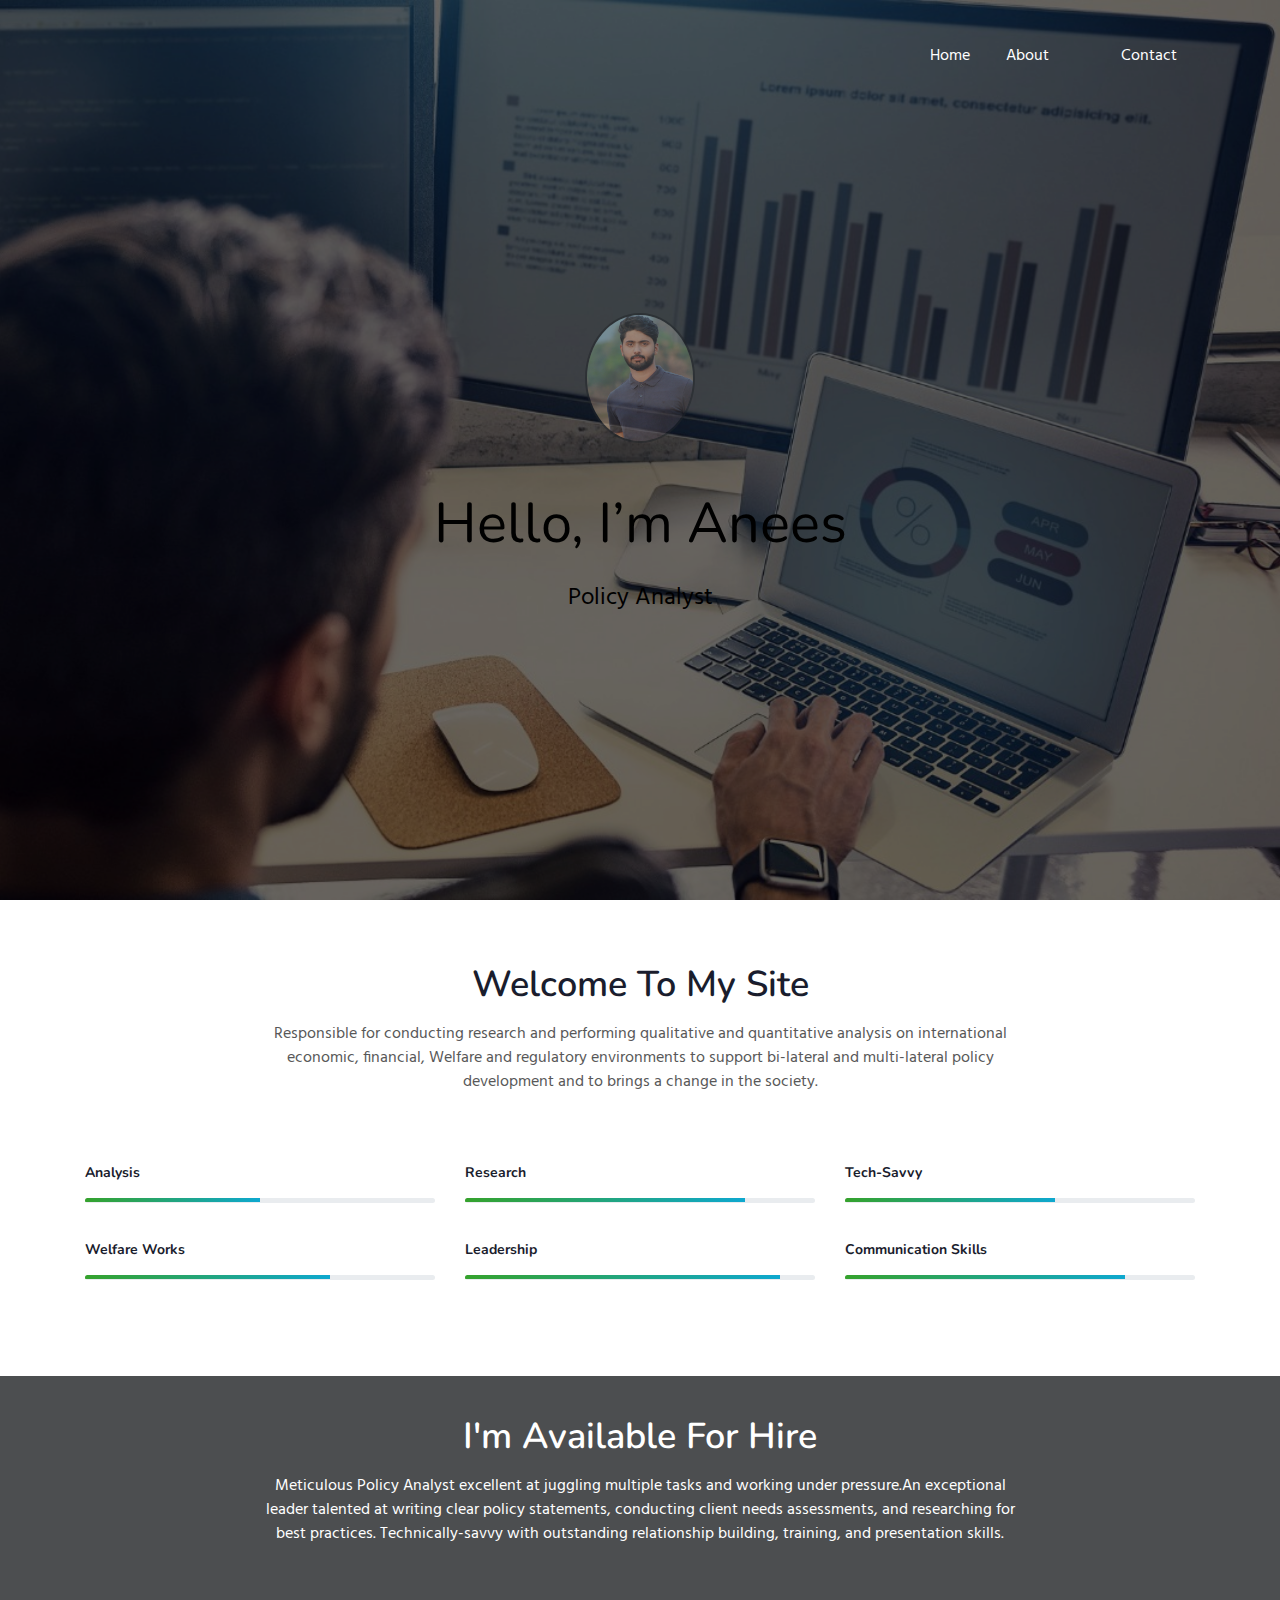
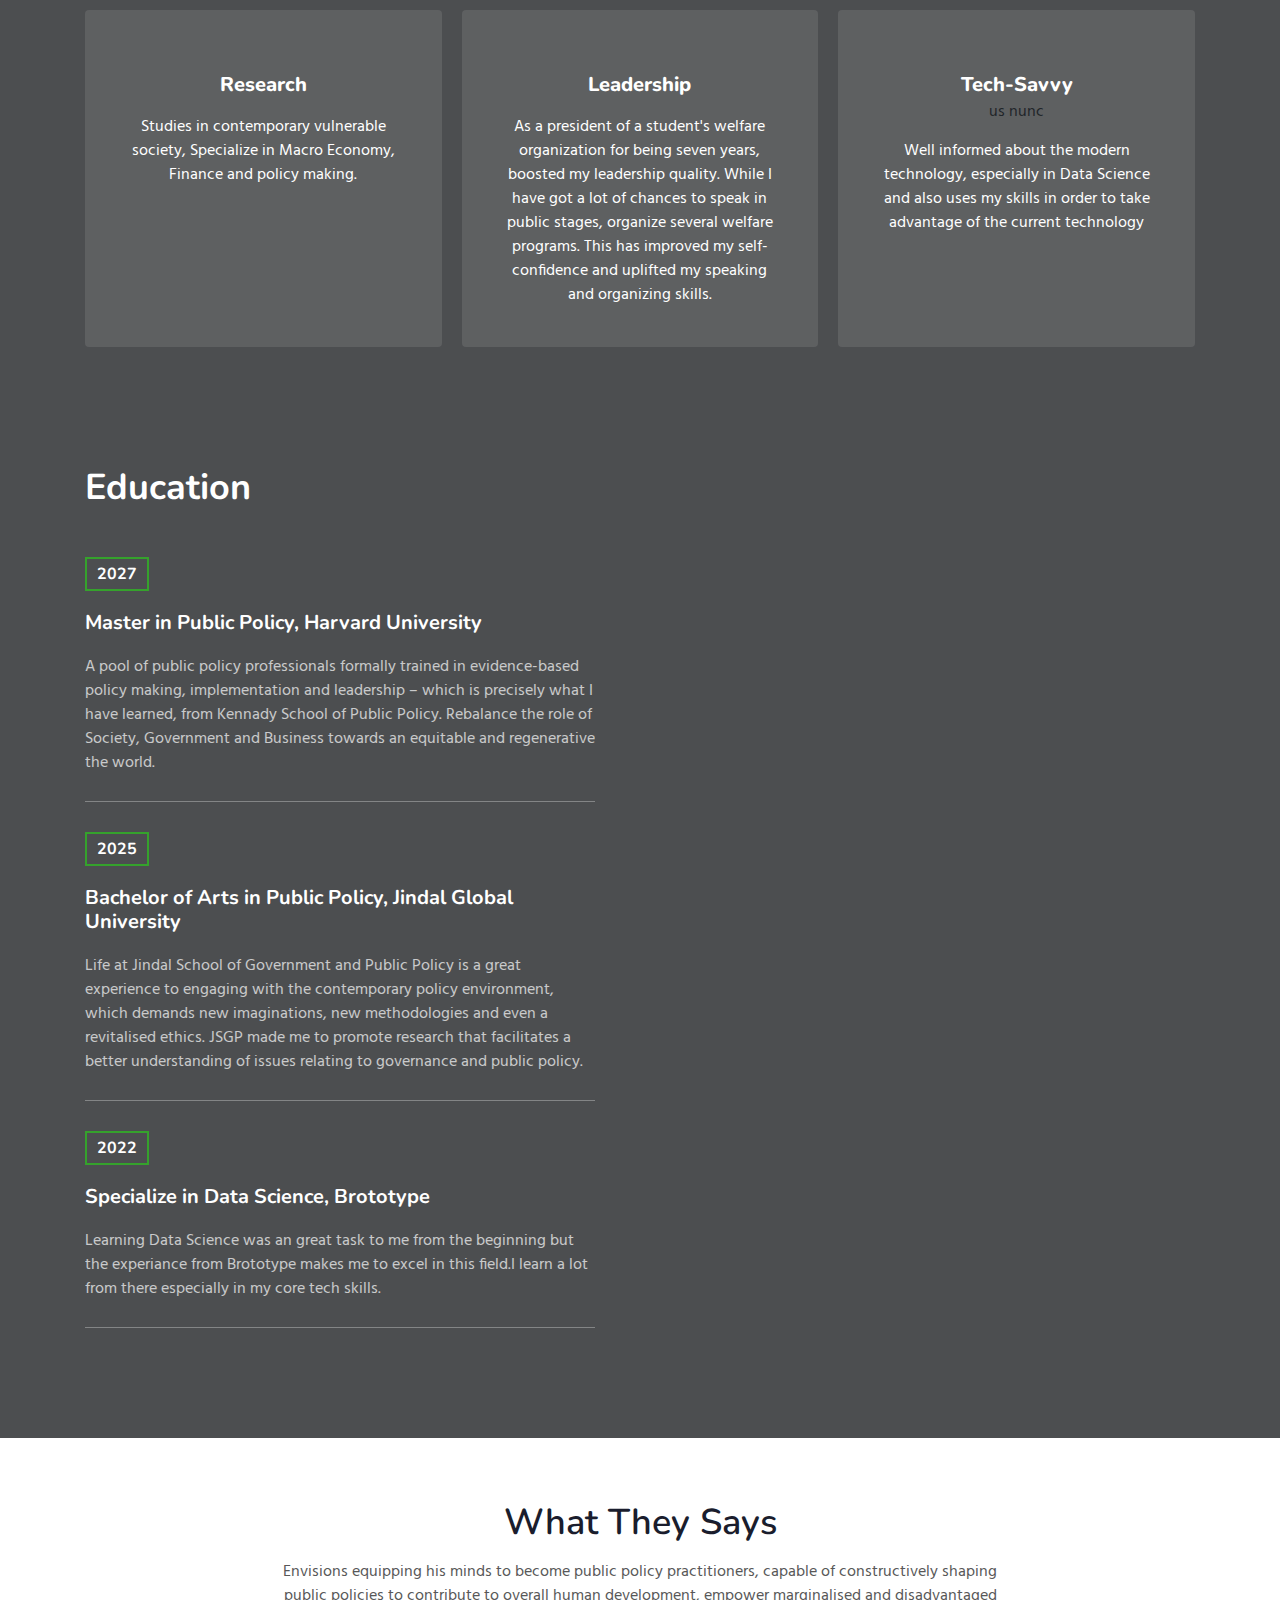
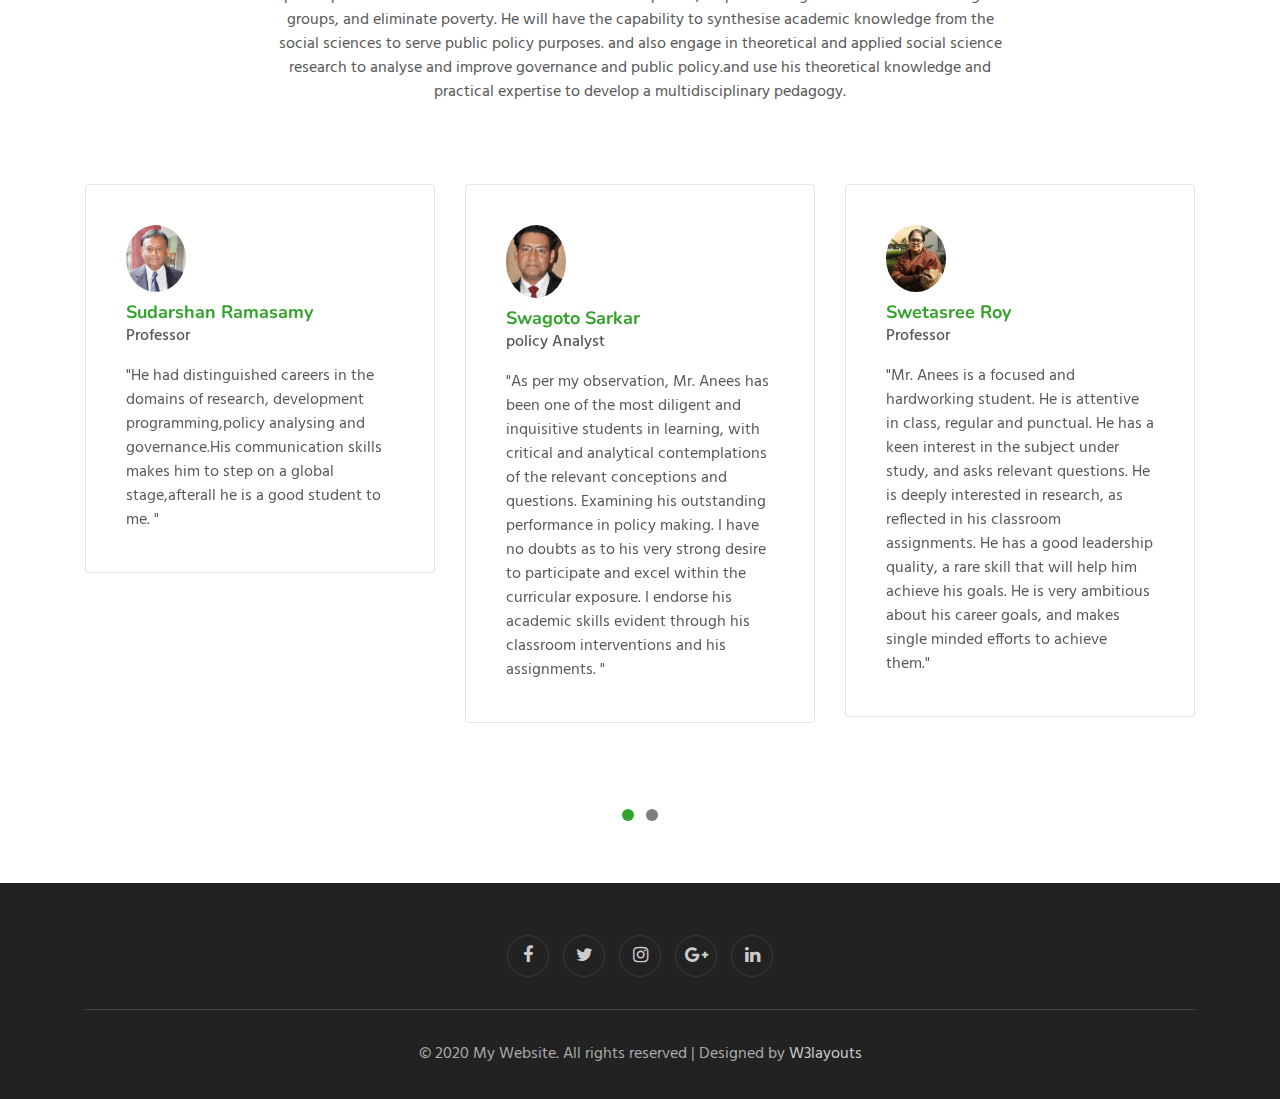
<file: index.html>
<!--
Author: W3layouts
Author URL: http://w3layouts.com
-->
<!doctype html>
<html lang="en">
  <head>
    <!-- Required meta tags -->
    <meta charset="utf-8">
    <meta name="viewport" content="width=device-width, initial-scale=1, shrink-to-fit=no">

    <title>Anees Ameen vn | Home :: W3layouts</title>
    <!-- web fonts -->
    <link href="//fonts.googleapis.com/css?family=Nunito:400,600,700,800,900&display=swap" rel="stylesheet">
    <link href="//fonts.googleapis.com/css?family=Hind&display=swap" rel="stylesheet">
    <!-- //web fonts -->
    <!-- Template CSS -->
    <link rel="stylesheet" href="assets/css/style-starter.css">
  </head>
  <body>

<section class="w3l-bootstrap-header">
  <nav class="navbar navbar-expand-lg navbar-light py-lg-3 py-2">
    <div class="container">
      <a class="navbar-brand" href="index.html"> </a>
      <!-- if logo is image enable this   
    <a class="navbar-brand" href="#index.html">
        <img src="image-path" alt="Your logo" title="Your logo" style="height:35px;" />
    </a> -->
      <button class="navbar-toggler" type="button" data-toggle="collapse" data-target="#navbarSupportedContent"
        aria-controls="navbarSupportedContent" aria-expanded="false" aria-label="Toggle navigation">
        <span class="navbar-toggler-icon fa fa-bars"></span>
      </button>

      <div class="collapse navbar-collapse" id="navbarSupportedContent">
        <ul class="navbar-nav ml-auto">
          <li class="nav-item">
            <a class="nav-link" href="index.html">Home</a>
          </li>
          <li class="nav-item">
            <a class="nav-link" href="about.html">About</a>
          </li>
          <li class="nav-item">
            <a class="nav-link" href=""></a>
          </li>
         
        
          <li class="nav-item">
            <a class="nav-link " href="contact.html">Contact</a>
          </li>
        </ul>
        
      </div>
    </div>
  </nav>
</section>
 <!--  Main banner section -->
 <section class="w3l-main-banner" id="home">
  <div class="companies20-content">
    <div class="companies-wrapper">
        <div class="item">
         
            <div class="slider-info banner-view text-center">
              <div class="banner-info container">
                <img id="myimg" src="assets/images/IMG_0272.JPG" alt="about image" class="img-fluid">
                <h3 id="myname" class="banner-text mt-5">Hello, I’m Anees
                  </h3>
                  <p id="myhead" class="my-4 mb-5">Policy Analyst</p><br>
               
              </div>
            </div>
          
        </div>
    </div>
  </div>
</section>
 <!--  //Main banner section -->
<section class="w3l-about ">
<div class="skills-bars py-5">
 <div class="container py-md-3">
  <div class="heading text-center mx-auto">
    <h3 class="head">Welcome To My Site</h3>
    <p class="my-3 head"> Responsible for conducting research and performing qualitative and quantitative analysis on international economic, financial, Welfare and regulatory environments to support bi-lateral and multi-lateral policy development and to brings a change in the society.</p>
      
    </div>
<div class="row mt-5 pt-3">
    <div class="col-lg-4 col-md-4 col-sm-6 skills-bar-grids mb-4 pb-2">
        <h4>Analysis</h4>
        <div class="progress">
        <div class="progress-bar progress-bar-striped bg-color" role="progressbar" style="width: 50% ;height:4px;" aria-valuenow="50" aria-valuemin="0" aria-valuemax="100">
      </div>
    </div>
</div>
    <div class="col-lg-4 col-md-4 col-sm-6 skills-bar-grids mb-4 pb-2">
        <h4>Research</h4>
        <div class="progress">
        <div class="progress-bar progress-bar-striped bg-color" role="progressbar" style="width: 80% ;height:4px;" aria-valuenow="50" aria-valuemin="0" aria-valuemax="100">
      </div>
    </div>
</div>
<div class="col-lg-4  col-md-4 col-sm-6 skills-bar-grids mb-4 pb-2">
    <h4>Tech-Savvy</h4>
    <div class="progress">
    <div class="progress-bar progress-bar-striped bg-color" role="progressbar" style="width: 60% ;height:4px;" aria-valuenow="50" aria-valuemin="0" aria-valuemax="100">
  </div>
</div>
</div>
<div class="col-lg-4  col-md-4 col-sm-6 skills-bar-grids mb-4 pb-2">
    <h4>Welfare Works</h4>
    <div class="progress">
    <div class="progress-bar progress-bar-striped bg-color" role="progressbar" style="width: 70% ;height:4px;" aria-valuenow="50" aria-valuemin="0" aria-valuemax="100">
  </div>
</div>
</div>
<div class="col-lg-4  col-md-4 col-sm-6 skills-bar-grids mb-4 pb-2">
    <h4>Leadership</h4>
    <div class="progress">
    <div class="progress-bar progress-bar-striped bg-color" role="progressbar" style="width: 90% ;height:4px;" aria-valuenow="50" aria-valuemin="0" aria-valuemax="100">
  </div>
</div>
</div>
<div class="col-lg-4 col-md-4 col-sm-6 skills-bar-grids ">
    <h4>Communication Skills</h4>
    <div class="progress">
    <div class="progress-bar progress-bar-striped bg-color" role="progressbar" style="width: 80% ;height:4px;" aria-valuenow="50" aria-valuemin="0" aria-valuemax="100">
  </div>
</div>
</div>

 </div>
 </div>
</div>
 </section>
<section class="w3l-feature-3" id="features">
	<div class="grid top-bottom">
		<div class="container">
			<div class="heading text-center mx-auto">
                <h3 class="head text-white">I'm Available For Hire</h3>
                <p class="my-3 head text-white">  Meticulous Policy Analyst excellent at juggling multiple tasks and working under pressure.An exceptional leader talented at writing clear policy statements, conducting client needs assessments, and researching for best practices. Technically-savvy with outstanding relationship building, training, and presentation skills.</p>
              </div>
			<div class="middle-section grid-column text-center mt-5 pt-3">
				<div class="three-grids-columns">
					<span class=""></span>
					<h4>Research</h4>
					<p>Studies in contemporary vulnerable society, Specialize in Macro Economy, Finance and policy making. </p>
					
				</div>
				<div class="three-grids-columns">
					<span class=></span>
					<h4>Leadership</h4>
					<p> As a president of a student's welfare organization for being seven years, boosted my leadership quality. While I have got a lot of chances to speak in public stages, organize several welfare programs. This has improved my self-confidence and uplifted my speaking and organizing skills.</p>
					
				</div>
				<div class="three-grids-columns">
				
					<h4>Tech-Savvy</h4>us nunc
					<p> Well informed about the modern technology, especially in  Data Science and also uses my skills in order to take advantage of the current technology</p>
					
				</div>
			</div>
		</div>
	</div>
</section>


          
    
    <!-- Products4 block -->
</div>
<script src="assets/js/jquery-3.3.1.min.js"></script>
<script src="assets/js/lightbox-plus-jquery.min.js"></script>
<section class="services-12" id="experience">
	<div class="form-12-content">
		<div class="container">
			<div class="grid grid-column-2 ">
				
				
					<div class="column2">
            <h3 class="mb-5">Education</h3>
            <div class="experience-top">
              <h5>2027</h5>
              <h4>Master in Public Policy, Harvard University</h4>
              <p class="my-3 text-white"> A pool of public policy professionals formally trained in evidence-based policy making, implementation and leadership – which is precisely what I have learned, from Kennady School of Public Policy.
 Rebalance the role of Society, Government and Business towards an equitable and regenerative the world. </p>
              </div>
              <div class="experience-top">
                <h5>2025</h5>
                <h4>Bachelor of Arts in Public Policy, Jindal Global University</h4>
                <p class="my-3 text-white">Life at Jindal School of Government and Public Policy  is a great experience to engaging with the contemporary policy environment, which demands new imaginations, new methodologies and even a revitalised ethics. JSGP made me to promote research that facilitates a better understanding of issues relating to governance and public policy.</p>
                </div>
                <div class="experience-top">
                  <h5>2022</h5>
                  <h4>Specialize in Data Science, Brototype</h4>
                  <p class="my-3 text-white">Learning Data Science was an great task to me from the beginning but the experiance from Brototype makes me to excel in this field.I learn a lot from there especially in my core tech skills.</p>
                  </div>
					</div>
			</div>
		</div>
	</div>
</section>
<section class="w3l-testimonials" id="testimonials">
  <div class="customers-6-content py-5">
    <div class="container py-lg-3">
      <div class="heading text-center mx-auto">
        <h3 class="head">What They Says</h3>
        <p class="my-3 head "> Envisions equipping his minds to become public policy practitioners, capable of constructively shaping public policies to contribute to overall human development, empower marginalised and disadvantaged groups, and eliminate poverty. He will have the capability to synthesise academic knowledge from the social sciences to serve public policy purposes. and also engage in theoretical and applied social science research to analyse and improve governance and public policy.and use his theoretical knowledge and practical expertise to develop a multidisciplinary pedagogy.</p>
      </div>
     
      <div id="customerhnyCarousel" class="carousel slide" data-ride="carousel">

        <ol class="carousel-indicators">
          <li data-target="#customerhnyCarousel" data-slide-to="0" class="active"></li>
                        <li data-target="#customerhnyCarousel" data-slide-to="1"></li>
                      
        </ol>
        <!-- Carousel items -->
        <div class="carousel-inner pb-5">

          <div class="carousel-item active">
            <div class="customer row py-5 mt-3">
              <div class="col-lg-4 col-md-6">
                <div class="card">
                 
                  <div class="card-body">
                    <img class="card-img-top img-responsive" src="assets/images/sudu.png" alt="">
                    <h3 class="card-title mt-2"> Sudarshan Ramasamy</h3>
                    <p class="sub-title mb-3">Professor</p>
                    <p class="card-text">  "He  had distinguished careers in the domains of research, development programming,policy analysing and governance.His communication skills makes him to step on a global stage,afterall he is a good student to me. "
                    </p>
                  
                    
                  </div>
                </div>
              </div>
              <div class="col-lg-4 col-md-6 off-testi-2">
                <div class="card">
                
                  <div class="card-body">
                    <img class="card-img-top img-responsive" src="assets/images/swagato-sarkar.jpeg" alt="">
                    <h3 class="card-title mt-2">Swagoto Sarkar</h3>
                    <p class="sub-title mb-3">policy Analyst</p>
                    <p class="card-text">  "As per my observation, Mr. Anees has been one of the most diligent and inquisitive students in learning, with critical and analytical contemplations of the relevant conceptions and questions. Examining his outstanding performance in policy making.
                      I have no doubts as to his very strong desire to participate and excel within the curricular exposure. I endorse his academic skills evident through his classroom interventions and his assignments. 
                      
                      "
                    </p>
                    
                  
                  </div>
                </div>
              </div>
              <div class="col-lg-4 offset-md-3 offset-lg-0 col-md-6 off-testi">
                <div class="card">
                  
                  <div class="card-body">
                    <img class="card-img-top img-responsive" src="assets/images/Swetasree-Roy.jpg" alt="">
                    <h3 class="card-title mt-2">Swetasree Roy</h3>
                    <p class="sub-title mb-3">Professor</p>
                    <p class="card-text">  "Mr. Anees is a focused and hardworking student. He is attentive in class, regular and punctual. He has a keen interest in the subject under study, and asks relevant questions. He is deeply interested in research, as reflected in his classroom assignments. He has a good leadership quality, a rare skill that will help him achieve his goals. He is very ambitious about his career goals, and makes single minded efforts to achieve them."
                     </p>
                   
                    
                  </div>
                </div>
              </div>
            </div>
          </div>
          <!--.item-->

          <div class="carousel-item">
            <div class="customer row py-5 mt-3">
              <div class="col-lg-4 col-md-6">
                <div class="card">
                 
                 
                </div>
              </div>
            
                
                
              </div>
            
                </div>
              </div>
            </div>
            
          </div>
           

        </div>
        <!--.carousel-inner-->
      </div>
    </div>
  </div>
  <!--//customers -->
</section>
 
 <!-- grids block 5 -->
 <section class="w3l-footer-29-main" id="footer">
  <div class="footer-29 text-center">
      <div class="container">
        
        <div class="main-social-footer-29">
                    
          <a href="https://www.facebook.com/anianees.vn/" class="facebook"><span class="fa fa-facebook"></span></a>
          <a href="https://twitter.com/anianeesvn" class="twitter"><span class="fa fa-twitter"></span></a>
          <a href="https://www.instagram.com/aneesvn_/" class="instagram"><span class="fa fa-instagram"></span></a>
          <a href="#google-plus" class="google-plus"><span class="fa fa-google-plus"></span></a>
          <a href="https://www.linkedin.com/in/anee-ameen-vn-571519232/" class="linkedin"><span class="fa fa-linkedin"></span></a>
      </div>
          <div class="bottom-copies text-center">
              <p class="copy-footer-29">© 2020 My Website. All rights reserved | Designed by <a href="https://w3layouts.com">W3layouts</a></p>
               
          </div>
      </div>
  </div>
   <!-- move top -->
  <button onclick="topFunction()" id="movetop" title="Go to top">
              <span class="fa fa-angle-up"></span>
                 </button>
                 <script>
                     // When the user scrolls down 20px from the top of the document, show the button
                     window.onscroll = function () {
                         scrollFunction()
                     };
              
                     function scrollFunction() {
                         if (document.body.scrollTop > 20 || document.documentElement.scrollTop > 20) {
                             document.getElementById("movetop").style.display = "block";
                         } else {
                             document.getElementById("movetop").style.display = "none";
                         }
                     }
              
                     // When the user clicks on the button, scroll to the top of the document
                     function topFunction() {
                         document.body.scrollTop = 0;
                         document.documentElement.scrollTop = 0;
                     }
                 </script>
                 <!-- /move top -->
</section>
<!-- // grids block 5 -->
<script src="assets/js/jquery-3.3.1.min.js"></script>
<!-- //footer-28 block -->
</section>

<script>
    $(function () {
      $('.navbar-toggler').click(function () {
        $('body').toggleClass('noscroll');
      })
    });
  </script>
  <!-- jQuery first, then Popper.js, then Bootstrap JS -->
  <script src="https://code.jquery.com/jquery-3.4.1.slim.min.js"
    integrity="sha384-J6qa4849blE2+poT4WnyKhv5vZF5SrPo0iEjwBvKU7imGFAV0wwj1yYfoRSJoZ+n" crossorigin="anonymous">
  </script>
  
  <script src="https://stackpath.bootstrapcdn.com/bootstrap/4.4.1/js/bootstrap.min.js"
    integrity="sha384-wfSDF2E50Y2D1uUdj0O3uMBJnjuUD4Ih7YwaYd1iqfktj0Uod8GCExl3Og8ifwB6" crossorigin="anonymous">
  </script>

<!-- Smooth scrolling -->



</body>

</html>
<!-- // grids block 5 -->
</file>
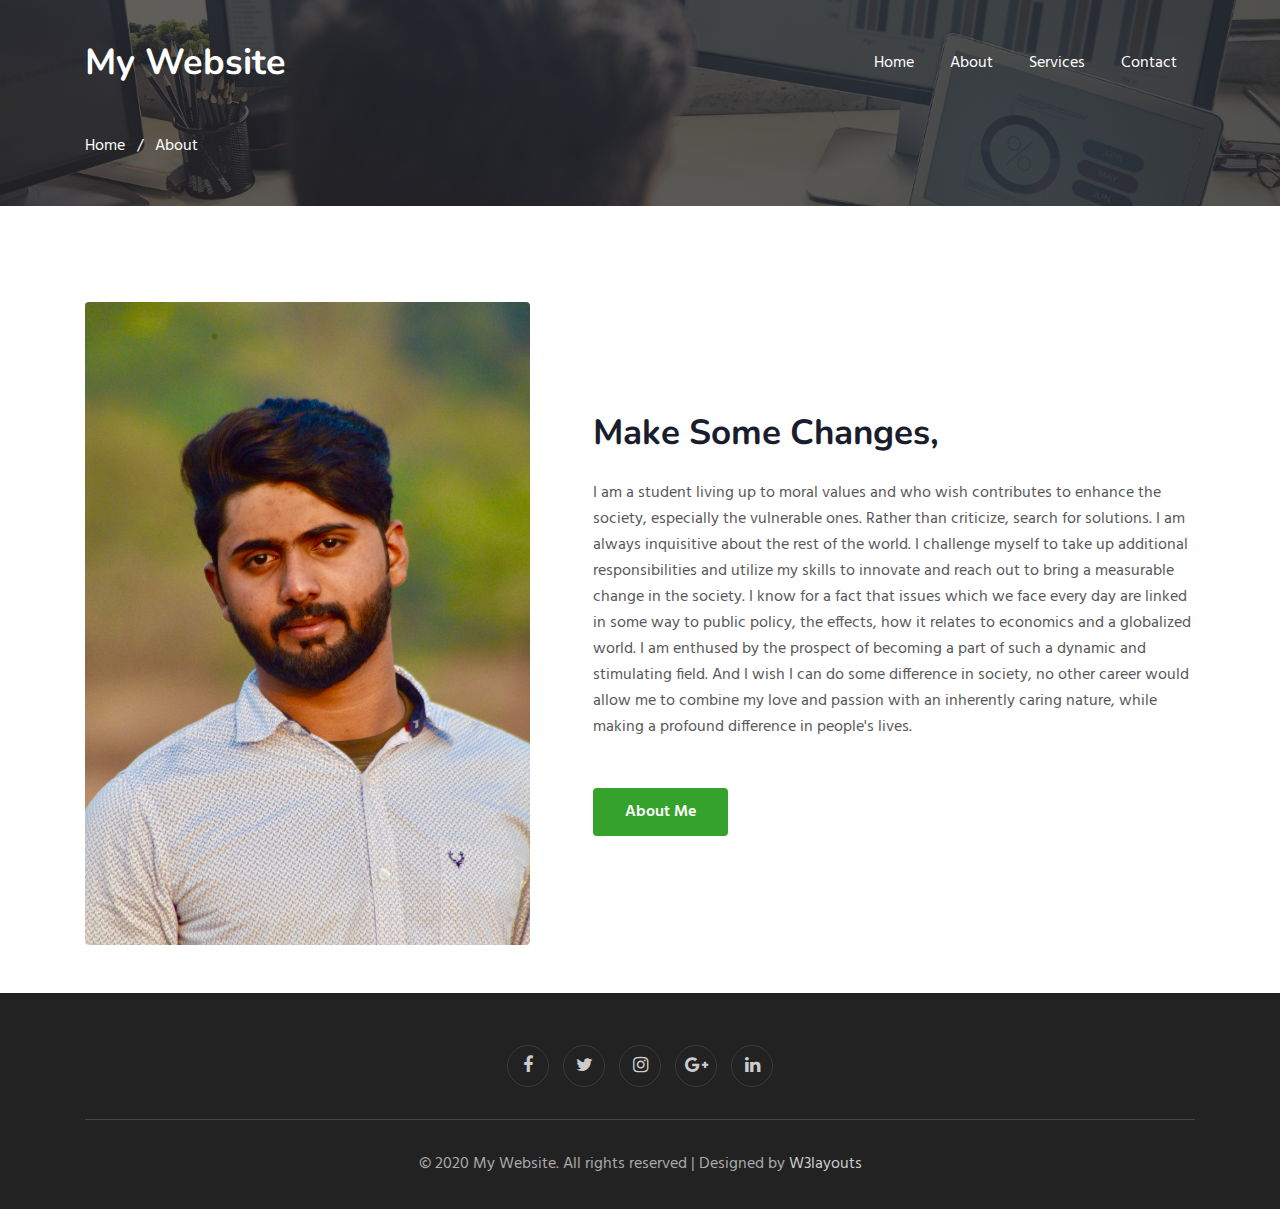
<file: about.html>
<!--
Author: W3layouts
Author URL: http://w3layouts.com
-->
<!doctype html>
<html lang="en">
  <head>
    <!-- Required meta tags -->
    <meta charset="utf-8">
    <meta name="viewport" content="width=device-width, initial-scale=1, shrink-to-fit=no">

    <title>My Website a Personal Portfolio Category Bootstrap Responsive Website Template | About :: W3layouts</title>
    <!-- web fonts -->
    <link href="//fonts.googleapis.com/css?family=Nunito:400,600,700,800,900&display=swap" rel="stylesheet">
    <link href="//fonts.googleapis.com/css?family=Hind&display=swap" rel="stylesheet">
    <!-- //web fonts -->
    <!-- Template CSS -->
    <link rel="stylesheet" href="assets/css/style-starter.css">
  </head>
  <body>

<section class="w3l-bootstrap-header">
  <nav class="navbar navbar-expand-lg navbar-light py-lg-3 py-2">
    <div class="container">
      <a class="navbar-brand" href="index.html"> My Website</a>
      <!-- if logo is image enable this   
    <a class="navbar-brand" href="#index.html">
        <img src="image-path" alt="Your logo" title="Your logo" style="height:35px;" />
    </a> -->
      <button class="navbar-toggler" type="button" data-toggle="collapse" data-target="#navbarSupportedContent"
        aria-controls="navbarSupportedContent" aria-expanded="false" aria-label="Toggle navigation">
        <span class="navbar-toggler-icon fa fa-bars"></span>
      </button>

      <div class="collapse navbar-collapse" id="navbarSupportedContent">
        <ul class="navbar-nav ml-auto">
          <li class="nav-item">
            <a class="nav-link" href="index.html">Home</a>
          </li>
          <li class="nav-item">
            <a class="nav-link" href="about.html">About</a>
          </li>
          <li class="nav-item">
            <a class="nav-link" href="services.html">Services</a>
          </li>
         
        
          <li class="nav-item">
            <a class="nav-link" href="contact.html">Contact</a>
          </li>
        </ul>
        
      </div>
    </div>
  </nav>
</section>
<section class="w3l-about-breadcrum">
  <div class="breadcrum-bg">
    <div class="container py-5">
      <p><a href="index.html">Home</a> &nbsp; / &nbsp; About</p>
     </div>
  </div>
</section>
<!-- w3l-content-photo-5 -->
<div class="w3l-content-photo-5 py-5" id="about">
	<div class="content-main pt-lg-5 pt-md-3 pb-0">
		<div class="container">
			<div class="row">
				<div class="col-lg-5 content-photo">
					<a href="#"><img src="assets/images/DSC_E0121.JPG" class="img-fluid" alt="content-photo"></a>
				</div>
				<div class="col-lg-7 content-left mt-lg-0 mt-5 pl-lg-5">
					<h3>Make Some Changes,</h3>
					<p class="mb-0">              I am a student living up to moral values and who wish contributes to enhance the society, especially the vulnerable ones. Rather than criticize, search for solutions. I am always inquisitive about the rest of the world. I challenge myself to take up additional responsibilities and utilize my skills to innovate and reach out to bring a measurable change in the society. I know for a fact that issues which we face every day are linked in some way to public policy, the effects, how it relates to economics and a globalized world.   I am enthused by the prospect of becoming a part of such a dynamic and stimulating field. And I wish I can do some difference in society, no other career would allow me to combine my love and passion with an inherently caring nature, while making a profound difference in people's lives.  </p>
					<a href="services.html" class="btn-theme2 btn mt-lg-5 mt-4">About Me</a>
				</div>
			</div>
		</div>
	</div>
</div>
<!-- //w3l-content-photo-5 -->
<!-- home page service grids -->

      </div>
    </div>
  </div>
</section>
<!-- //home page service grids -->

<!-- specifications -->

        </div>
    </div>
    <!-- //specifications -->
</section>

      
    </div>
  </div>
</section>
 
 <!-- grids block 5 -->
 <section class="w3l-footer-29-main" id="footer">
  <div class="footer-29 text-center">
      <div class="container">
        
        <div class="main-social-footer-29">
                    
          <a href="#facebook" class="facebook"><span class="fa fa-facebook"></span></a>
          <a href="#twitter" class="twitter"><span class="fa fa-twitter"></span></a>
          <a href="#instagram" class="instagram"><span class="fa fa-instagram"></span></a>
          <a href="#google-plus" class="google-plus"><span class="fa fa-google-plus"></span></a>
          <a href="#linkedin" class="linkedin"><span class="fa fa-linkedin"></span></a>
      </div>
          <div class="bottom-copies text-center">
              <p class="copy-footer-29">© 2020 My Website. All rights reserved | Designed by <a href="https://w3layouts.com">W3layouts</a></p>
               
          </div>
      </div>
  </div>
   <!-- move top -->
  <button onclick="topFunction()" id="movetop" title="Go to top">
              <span class="fa fa-angle-up"></span>
                 </button>
                 <script>
                     // When the user scrolls down 20px from the top of the document, show the button
                     window.onscroll = function () {
                         scrollFunction()
                     };
              
                     function scrollFunction() {
                         if (document.body.scrollTop > 20 || document.documentElement.scrollTop > 20) {
                             document.getElementById("movetop").style.display = "block";
                         } else {
                             document.getElementById("movetop").style.display = "none";
                         }
                     }
              
                     // When the user clicks on the button, scroll to the top of the document
                     function topFunction() {
                         document.body.scrollTop = 0;
                         document.documentElement.scrollTop = 0;
                     }
                 </script>
                 <!-- /move top -->
</section>
<!-- // grids block 5 -->
<script src="assets/js/jquery-3.3.1.min.js"></script>
<!-- //footer-28 block -->
</section>

<script>
    $(function () {
      $('.navbar-toggler').click(function () {
        $('body').toggleClass('noscroll');
      })
    });
  </script>
  <!-- jQuery first, then Popper.js, then Bootstrap JS -->
  <script src="https://code.jquery.com/jquery-3.4.1.slim.min.js"
    integrity="sha384-J6qa4849blE2+poT4WnyKhv5vZF5SrPo0iEjwBvKU7imGFAV0wwj1yYfoRSJoZ+n" crossorigin="anonymous">
  </script>
  
  <script src="https://stackpath.bootstrapcdn.com/bootstrap/4.4.1/js/bootstrap.min.js"
    integrity="sha384-wfSDF2E50Y2D1uUdj0O3uMBJnjuUD4Ih7YwaYd1iqfktj0Uod8GCExl3Og8ifwB6" crossorigin="anonymous">
  </script>

<!-- Smooth scrolling -->



</body>

</html>
<!-- // grids block 5 -->
</file>
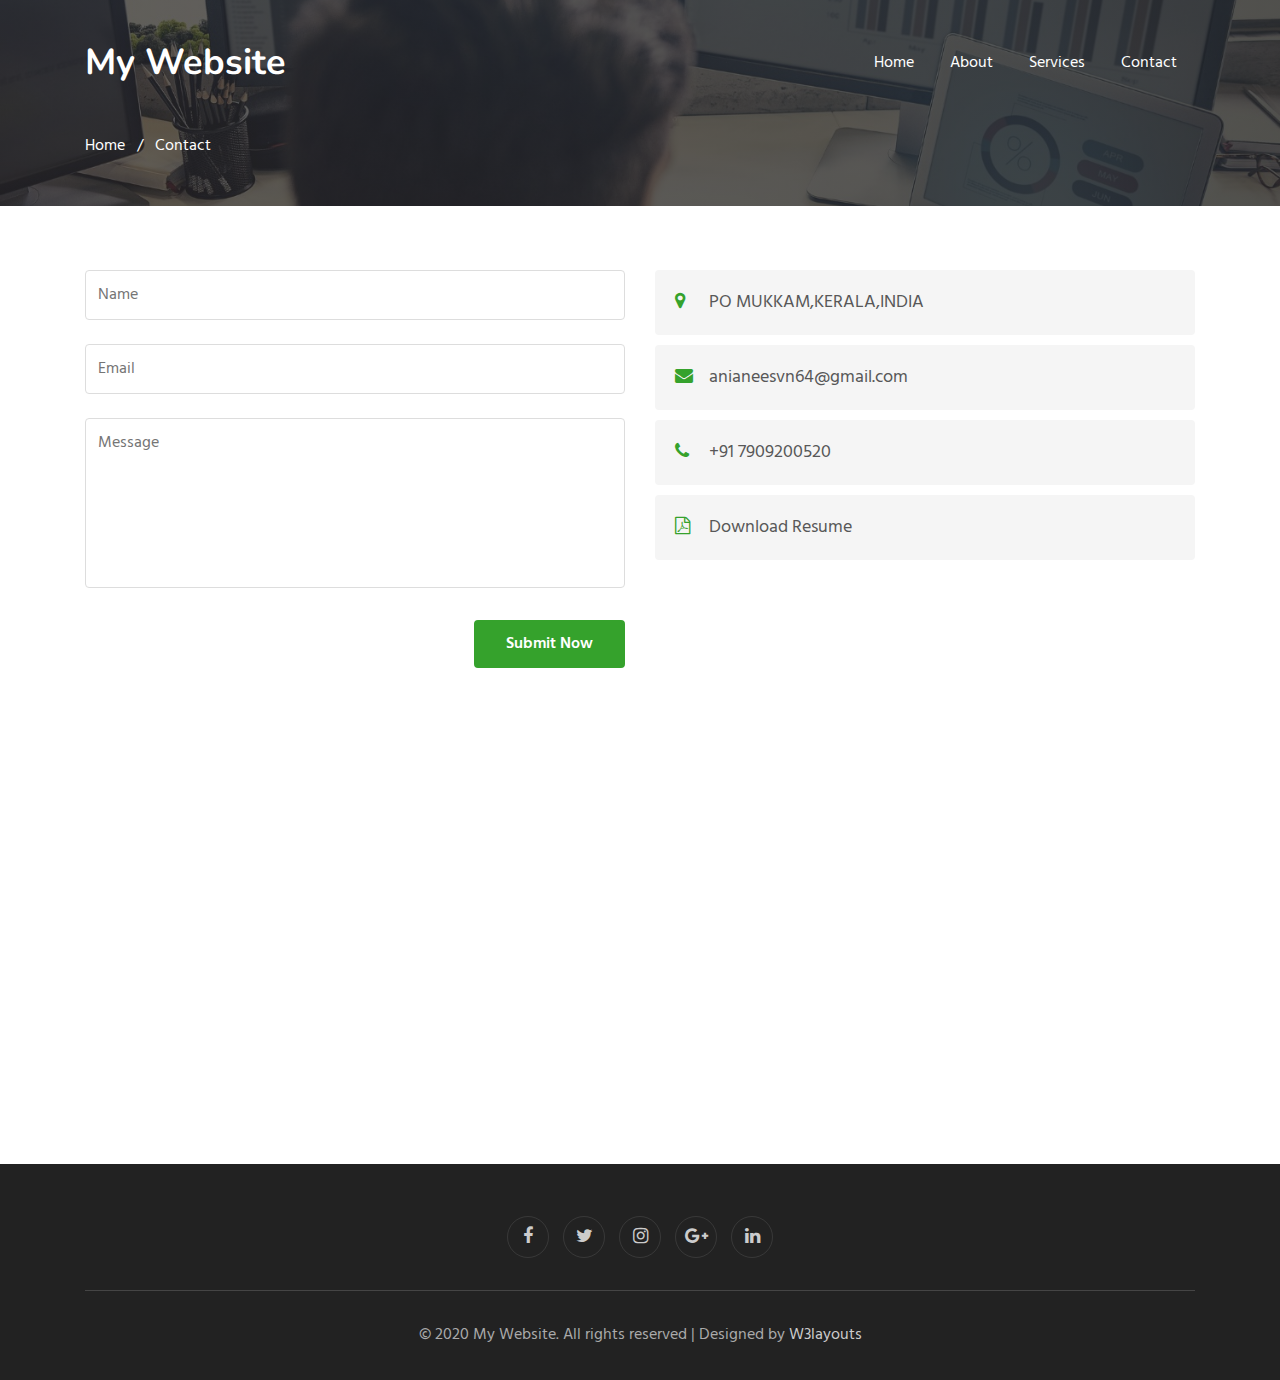
<file: contact.html>
<!--
Author: W3layouts
Author URL: http://w3layouts.com
-->
<!doctype html>
<html lang="en">
  <head>
    <!-- Required meta tags -->
    <meta charset="utf-8">
    <meta name="viewport" content="width=device-width, initial-scale=1, shrink-to-fit=no">

    <title>My Website a Personal Portfolio Category Bootstrap Responsive Website Template | Contact :: W3layouts</title>
    <!-- web fonts -->
    <link href="//fonts.googleapis.com/css?family=Nunito:400,600,700,800,900&display=swap" rel="stylesheet">
    <link href="//fonts.googleapis.com/css?family=Hind&display=swap" rel="stylesheet">
    <!-- //web fonts -->
    <!-- Template CSS -->
    <link rel="stylesheet" href="assets/css/style-starter.css">
  </head>
  <body>

<section class="w3l-bootstrap-header">
  <nav class="navbar navbar-expand-lg navbar-light py-lg-3 py-2">
    <div class="container">
      <a class="navbar-brand" href="index.html"> My Website</a>
      <!-- if logo is image enable this   
    <a class="navbar-brand" href="#index.html">
        <img src="image-path" alt="Your logo" title="Your logo" style="height:35px;" />
    </a> -->
      <button class="navbar-toggler" type="button" data-toggle="collapse" data-target="#navbarSupportedContent"
        aria-controls="navbarSupportedContent" aria-expanded="false" aria-label="Toggle navigation">
        <span class="navbar-toggler-icon fa fa-bars"></span>
      </button>

      <div class="collapse navbar-collapse" id="navbarSupportedContent">
        <ul class="navbar-nav ml-auto">
          <li class="nav-item">
            <a class="nav-link" href="index.html">Home</a>
          </li>
          <li class="nav-item">
            <a class="nav-link" href="about.html">About</a>
          </li>
          <li class="nav-item">
            <a class="nav-link" href="services.html">Services</a>
          </li>
          
        
          <li class="nav-item">
            <a class="nav-link" href="contact.html">Contact</a>
          </li>
        </ul>
        
      </div>
    </div>
  </nav>
</section>
<section class="w3l-contact-breadcrum ms-3">
  <div class="breadcrum-bg">
    <div class="container py-5">
      <p><a href="index.html">Home</a> &nbsp; / &nbsp; Contact</p>
     </div>
  </div>
</section>
<!-- contact -->
<section class="w3l-contacts-12" id="contact">
    <div class="contact-top pt-5">
        <div class="container py-md-3">
            
            <div class="row cont-main-top">
               <!-- contact form -->
               <div class="contacts12-main col-lg-6 ">
                   
                <form action="https://sendmail.w3layouts.com/submitForm" method="post" class="main-input">
                    <div class="top-inputs d-grid">
                        <input type="text" placeholder="Name" name="w3lName" id="w3lName" required="">
                       
                    </div>
                    <input type="email" name="email" placeholder="Email" id="w3lSender" required="">
                   
                    <textarea placeholder="Message" name="w3lMessage" id="w3lMessage" required=""></textarea>
                    <div class="text-right">
                        <button type="submit" class="btn btn-theme2">Submit Now</button>
                    </div>
                </form>
            </div>
            <!-- //contact form -->
                <!-- contact address -->
                <div class="contact col-lg-6 mt-lg-0 mt-5">
                    <div class="cont-subs">
                        <div class="cont-add">
                            <div class="cont-add-lft">
                                <span class="fa fa-map-marker" aria-hidden="true"></span>
                           </div>
                           <div class="cont-add-rgt">
                            <p class="contact-text-sub">PO MUKKAM,KERALA,INDIA</p>
                        </div>
                      
                    </div>
                        <div class="cont-add add-2">
                            <div class="cont-add-lft">
                                <span class="fa fa-envelope" aria-hidden="true"></span>
                           </div> 
                           <div class="cont-add-rgt">
                          <a href="mailto:info@example.com">
                                <p class="contact-text-sub">anianeesvn64@gmail.com</p>
                            </a>
                        </div>
                       
                    </div>
                        <div class="cont-add">
                            <div class="cont-add-lft">
                                <span class="fa fa-phone" aria-hidden="true"></span>
                           </div>
                            <div class="cont-add-rgt">
                                 <a href="tel:+7-800-999-800">
                                    <p class="contact-text-sub">+91 7909200520</p>
                                 </a>
                            </div>
                        </div>
                        <div class="cont-add add-3">
                            <div class="cont-add-lft">
                                <span class="fa fa-file-pdf-o" aria-hidden="true"></span>
                           </div>
                            <div class="cont-add-rgt">
                                <a href="file:///C:/Users/BAJIL/Downloads/ANEES%20%20Resume.pdf">
                                    <p class="contact-text-sub">Download Resume</p>
                                </a>
                            </div>
                           
                        </div>
                    </div>
                </div>
                <!-- //contact address -->
                 
            </div>
        </div>
        <!-- map -->
        <div class="map">
            
                <iframe src="https://www.google.com/maps/embed?pb=!1m14!1m12!1m3!1d7824.352763395756!2d75.99033987510971!3d11.32181523788743!2m3!1f0!2f0!3f0!3m2!1i1024!2i768!4f13.1!5e0!3m2!1sen!2sin!4v1649063571492!5m2!1sen!2sin" width="600" height="450" style="border:0;" allowfullscreen="" loading="lazy" referrerpolicy="no-referrer-when-downgrade"></iframe>
                
        </div>
        <!-- //map -->
    </div>
</section>
<!-- //contact -->
 
 <!-- grids block 5 -->
 <section class="w3l-footer-29-main" id="footer">
  <div class="footer-29 text-center">
      <div class="container">
        
        <div class="main-social-footer-29">
                    
          <a href="#facebook" class="facebook"><span class="fa fa-facebook"></span></a>
          <a href="#twitter" class="twitter"><span class="fa fa-twitter"></span></a>
          <a href="#instagram" class="instagram"><span class="fa fa-instagram"></span></a>
          <a href="#google-plus" class="google-plus"><span class="fa fa-google-plus"></span></a>
          <a href="#linkedin" class="linkedin"><span class="fa fa-linkedin"></span></a>
      </div>
          <div class="bottom-copies text-center">
              <p class="copy-footer-29">© 2020 My Website. All rights reserved | Designed by <a href="https://w3layouts.com">W3layouts</a></p>
               
          </div>
      </div>
  </div>
   <!-- move top -->
  <button onclick="topFunction()" id="movetop" title="Go to top">
              <span class="fa fa-angle-up"></span>
                 </button>
                 <script>
                     // When the user scrolls down 20px from the top of the document, show the button
                     window.onscroll = function () {
                         scrollFunction()
                     };
              
                     function scrollFunction() {
                         if (document.body.scrollTop > 20 || document.documentElement.scrollTop > 20) {
                             document.getElementById("movetop").style.display = "block";
                         } else {
                             document.getElementById("movetop").style.display = "none";
                         }
                     }
              
                     // When the user clicks on the button, scroll to the top of the document
                     function topFunction() {
                         document.body.scrollTop = 0;
                         document.documentElement.scrollTop = 0;
                     }
                 </script>
                 <!-- /move top -->
</section>
<!-- // grids block 5 -->
<script src="assets/js/jquery-3.3.1.min.js"></script>
<!-- //footer-28 block -->
</section>

<script>
    $(function () {
      $('.navbar-toggler').click(function () {
        $('body').toggleClass('noscroll');
      })
    });
  </script>
  <!-- jQuery first, then Popper.js, then Bootstrap JS -->
  <script src="https://code.jquery.com/jquery-3.4.1.slim.min.js"
    integrity="sha384-J6qa4849blE2+poT4WnyKhv5vZF5SrPo0iEjwBvKU7imGFAV0wwj1yYfoRSJoZ+n" crossorigin="anonymous">
  </script>
  
  <script src="https://stackpath.bootstrapcdn.com/bootstrap/4.4.1/js/bootstrap.min.js"
    integrity="sha384-wfSDF2E50Y2D1uUdj0O3uMBJnjuUD4Ih7YwaYd1iqfktj0Uod8GCExl3Og8ifwB6" crossorigin="anonymous">
  </script>

<!-- Smooth scrolling -->



</body>

</html>
<!-- // grids block 5 -->
</file>
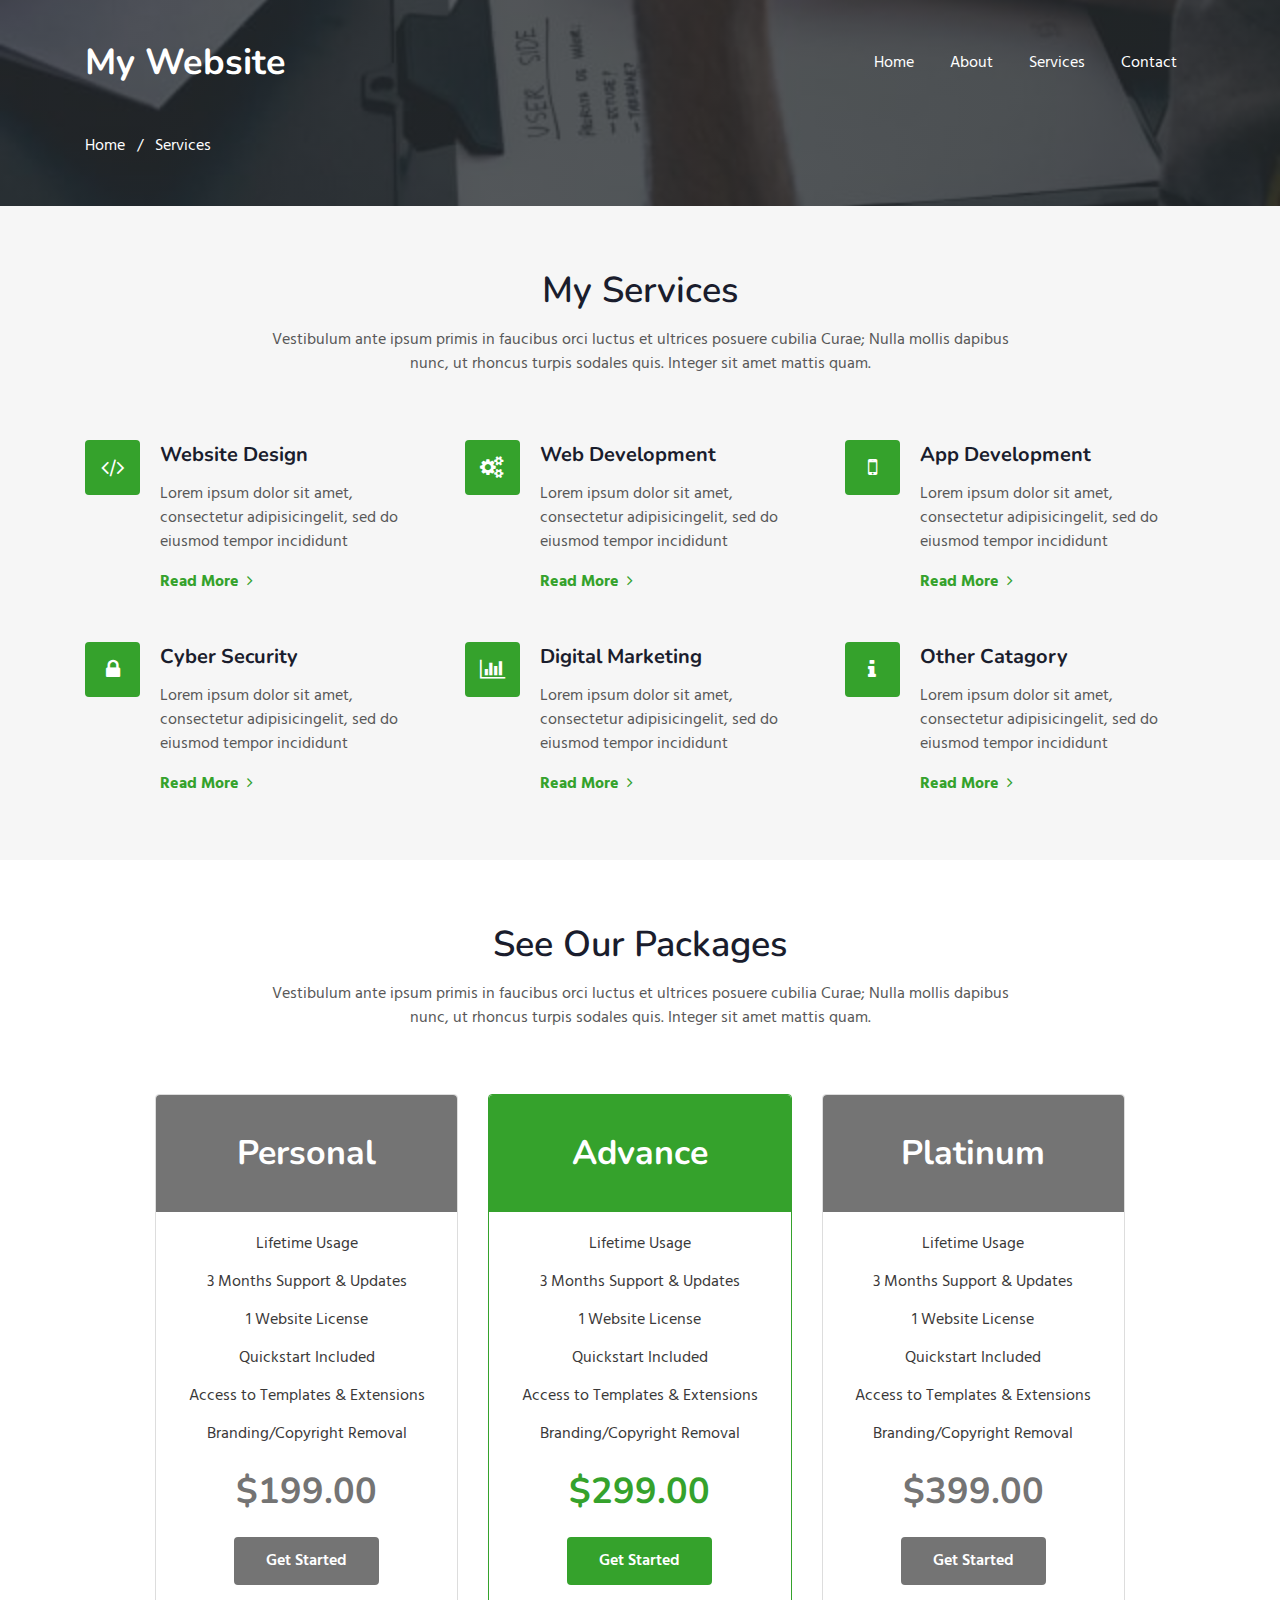
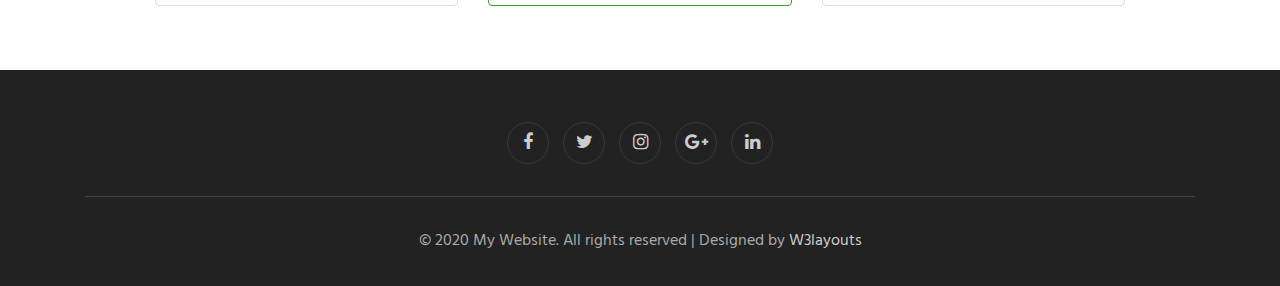
<file: services.html>
<!--
Author: W3layouts
Author URL: http://w3layouts.com
-->
<!doctype html>
<html lang="en">
  <head>
    <!-- Required meta tags -->
    <meta charset="utf-8">
    <meta name="viewport" content="width=device-width, initial-scale=1, shrink-to-fit=no">

    <title>My Website a Personal Portfolio Category Bootstrap Responsive Website Template | Services :: W3layouts</title>
    <!-- web fonts -->
    <link href="//fonts.googleapis.com/css?family=Nunito:400,600,700,800,900&display=swap" rel="stylesheet">
    <link href="//fonts.googleapis.com/css?family=Hind&display=swap" rel="stylesheet">
    <!-- //web fonts -->
    <!-- Template CSS -->
    <link rel="stylesheet" href="assets/css/style-starter.css">
  </head>
  <body>


<section class="w3l-bootstrap-header">
  <nav class="navbar navbar-expand-lg navbar-light py-lg-3 py-2">
    <div class="container">
      <a class="navbar-brand" href="index.html"> My Website</a>
      <!-- if logo is image enable this   
    <a class="navbar-brand" href="#index.html">
        <img src="image-path" alt="Your logo" title="Your logo" style="height:35px;" />
    </a> -->
      <button class="navbar-toggler" type="button" data-toggle="collapse" data-target="#navbarSupportedContent"
        aria-controls="navbarSupportedContent" aria-expanded="false" aria-label="Toggle navigation">
        <span class="navbar-toggler-icon fa fa-bars"></span>
      </button>

      <div class="collapse navbar-collapse" id="navbarSupportedContent">
        <ul class="navbar-nav ml-auto">
          <li class="nav-item">
            <a class="nav-link" href="index.html">Home</a>
          </li>
          <li class="nav-item">
            <a class="nav-link" href="about.html">About</a>
          </li>
          <li class="nav-item">
            <a class="nav-link" href="services.html">Services</a>
          </li>
         
        
          <li class="nav-item">
            <a class="nav-link" href="contact.html">Contact</a>
          </li>
        </ul>
        
      </div>
    </div>
  </nav>
</section>
<section class="w3l-service-breadcrum">
  <div class="breadcrum-bg">
    <div class="container py-5">
      <p><a href="index.html">Home</a> &nbsp; / &nbsp; Services</p>
      </div>
  </div>
</section>
<section class="w3l-features-4">
	<!-- /features -->
		<div class="features py-5" id="services">
            <div class="container py-md-3">
			<div class="heading text-center mx-auto">
				<h3 class="head">My Services</h3>
				<p class="my-3 head"> Vestibulum ante ipsum primis in faucibus orci luctus et ultrices posuere cubilia Curae;
				  Nulla mollis dapibus nunc, ut rhoncus
				  turpis sodales quis. Integer sit amet mattis quam.</p>
			  </div>
			<div class="fea-gd-vv row mt-5 pt-3">	
			   <div class="float-lt feature-gd col-lg-4 col-md-6">	
					 <div class="icon"> <span class="fa fa-code" aria-hidden="true"></span></div>
					 <div class="icon-info">
						<h5><a href="#">
							Website Design</a></h5>
						<p> Lorem ipsum dolor sit amet, consectetur adipisicingelit, sed do eiusmod tempor incididunt  </p>
						<a href="#" class="red mt-3">Read More <span class="fa fa-angle-right pl-1"></span></a>
					</div>
					 
				</div>	
				<div class="float-mid feature-gd col-lg-4 col-md-6 mt-md-0 mt-5">	
					 <div class="icon"> <span class="fa fa-cogs" aria-hidden="true"></span></div>
					 <div class="icon-info">
						<h5><a href="#">Web Development
						</a></h5>
						<p> Lorem ipsum dolor sit amet, consectetur adipisicingelit, sed do eiusmod tempor incididunt  </p>
						<a href="#" class="red mt-3">Read More <span class="fa fa-angle-right pl-1"></span></a>
					</div>
			 </div> 
				<div class="float-rt feature-gd col-lg-4 col-md-6 mt-lg-0 mt-5">	
					 <div class="icon"> <span class="fa fa-mobile" aria-hidden="true"></span></div>
					 <div class="icon-info">
						<h5><a href="#">App Development</a></h5>
						<p> Lorem ipsum dolor sit amet, consectetur adipisicingelit, sed do eiusmod tempor incididunt  </p>
						<a href="#" class="red mt-3">Read More <span class="fa fa-angle-right pl-1"></span></a>
					</div>
			 </div>	 
			 <div class="float-lt feature-gd col-lg-4 col-md-6 mt-5">	
					 <div class="icon"> <span class="fa fa-lock" aria-hidden="true"></span></div>
					 <div class="icon-info">
						<h5><a href="#">Cyber Security</a>
						</h5>
						<p> Lorem ipsum dolor sit amet, consectetur adipisicingelit, sed do eiusmod tempor incididunt  </p>
						<a href="#" class="red mt-3">Read More <span class="fa fa-angle-right pl-1"></span></a>
					</div>
					 
				</div>	
				<div class="float-mid feature-gd col-lg-4 col-md-6 mt-5">	
					 <div class="icon"> <span class="fa fa-bar-chart" aria-hidden="true"></span></div>
					 <div class="icon-info">
						<h5><a href="#">
							Digital Marketing</a>
						</h5>
						<p> Lorem ipsum dolor sit amet, consectetur adipisicingelit, sed do eiusmod tempor incididunt  </p>
						<a href="#" class="red mt-3">Read More <span class="fa fa-angle-right pl-1"></span></a>
					</div>
			 </div> 
				<div class="float-rt feature-gd col-lg-4 col-md-6 mt-5">	
					 <div class="icon"> <span class="fa fa-info" aria-hidden="true"></span></div>
					 <div class="icon-info">
						<h5><a href="#">Other Catagory</a>
						</h5>
						<p> Lorem ipsum dolor sit amet, consectetur adipisicingelit, sed do eiusmod tempor incididunt  </p>
						<a href="#" class="red mt-3">Read More <span class="fa fa-angle-right pl-1"></span></a>
					</div>
			 </div>		 				 
		  </div>  
		 </div>
	   </div>
   <!-- //features -->
</section>
<section class="w3l-pricing-7" id="pricing">
  <div class="w3l-pricing-7_sur py-5">
    <div class="container py-md-3">
      <div class="heading text-center mx-auto">
        <h3 class="head">See Our Packages</h3>
        <p class="my-3 head"> Vestibulum ante ipsum primis in faucibus orci luctus et ultrices posuere cubilia Curae;
        Nulla mollis dapibus nunc, ut rhoncus
        turpis sodales quis. Integer sit amet mattis quam.</p>
      </div>
      <div class="row w3l-pricing-7-gd-top pt-3 mt-5">
        <div class="col-lg-4 col-md-6 w3l-pricing-7-gd-left">
          <div class="w3l-pricing-7  pric-7-1">
            <h6>Personal</h6>
            
            <div class="w3l-pricing-7-bottom">
              <div class="w3l-pricing-7-bottom-bottom">
                <ul class="links">
                  <li class="tick-info">
                    Lifetime Usage
                  </li>
                  <li class="tick-info">
                    3 Months Support & Updates
                  </li>
                  <li class="tick-info">
                    1 Website License
                  </li>
                  <li class="tick-info">
                    Quickstart Included
                  </li>
                  <li class="tick-info">
                    Access to Templates & Extensions
                  </li>
                  <li class="tick-info">
                    Branding/Copyright Removal
                  </li>
                </ul>
                <h3 class="title-sub mt-4">$199.00</h3>
              </div>
              <div class="buy-button text-center mt-4">
                 <a href="contact.html" class="btn btn-secondary btn-theme5">
                  <div class="anim"></div><span>Get Started</span>
                </a>
              </div>
            </div>
          </div>
        </div>
        <div class="col-lg-4 col-md-6 mt-md-0 mt-4 w3l-pricing-7-gd-left active">
          <div class="w3l-pricing-7 pric-7 active">
            <h6 class="active">Advance</h6>
          
            <div class="w3l-pricing-7-bottom">
              <div class="w3l-pricing-7-bottom-bottom">
                <ul class="links">
                  <li class="tick-info">
                    Lifetime Usage
                  </li>
                  <li class="tick-info">
                    3 Months Support & Updates
                  </li>
                  <li class="tick-info">
                    1 Website License
                  </li>
                  <li class="tick-info">
                    Quickstart Included
                  </li>
                  <li class="tick-info">
                    Access to Templates & Extensions
                  </li>
                  <li class="tick-info">
                    Branding/Copyright Removal
                  </li>
                </ul>
                <h3 class="title-sub mt-4 active">$299.00</h3>
              </div>
              <div class="buy-button text-center mt-4">
                <a href="contact.html" class="btn btn-secondary btn-theme5 active">
                  <div class="anim"></div><span>Get Started</span>
                </a>
              </div>
            </div>
          </div>
        </div>
        <div class="col-lg-4 col-md-6 mt-lg-0 mt-4 w3l-pricing-7-gd-left">
          <div class="w3l-pricing-7 pric-7-2">
            <h6>Platinum</h6>
            
            <div class="w3l-pricing-7-bottom">
              <div class="w3l-pricing-7-bottom-bottom">
                <ul class="links">
                  <li class="tick-info">
                    Lifetime Usage
                  </li>
                  <li class="tick-info">
                    3 Months Support & Updates
                  </li>
                  <li class="tick-info">
                    1 Website License
                  </li>
                  <li class="tick-info">
                    Quickstart Included
                  </li>
                  <li class="tick-info">
                    Access to Templates & Extensions
                  </li>
                  <li class="tick-info">
                    Branding/Copyright Removal
                  </li>
                </ul>
                <h3 class="title-sub mt-4">$399.00</h3>
              </div>
              <div class="buy-button text-center mt-4">
                <a href="contact.html" class="btn btn-secondary btn-theme5">
                  <div class="anim"></div><span>Get Started</span>
                </a>
              </div>
            </div>
          </div>
        </div>
      </div>
    </div>
  </div>
</section>
 
 <!-- grids block 5 -->
 <section class="w3l-footer-29-main" id="footer">
  <div class="footer-29 text-center">
      <div class="container">
        
        <div class="main-social-footer-29">
                    
          <a href="#facebook" class="facebook"><span class="fa fa-facebook"></span></a>
          <a href="#twitter" class="twitter"><span class="fa fa-twitter"></span></a>
          <a href="#instagram" class="instagram"><span class="fa fa-instagram"></span></a>
          <a href="#google-plus" class="google-plus"><span class="fa fa-google-plus"></span></a>
          <a href="#linkedin" class="linkedin"><span class="fa fa-linkedin"></span></a>
      </div>
          <div class="bottom-copies text-center">
              <p class="copy-footer-29">© 2020 My Website. All rights reserved | Designed by <a href="https://w3layouts.com">W3layouts</a></p>
               
          </div>
      </div>
  </div>
   <!-- move top -->
  <button onclick="topFunction()" id="movetop" title="Go to top">
              <span class="fa fa-angle-up"></span>
                 </button>
                 <script>
                     // When the user scrolls down 20px from the top of the document, show the button
                     window.onscroll = function () {
                         scrollFunction()
                     };
              
                     function scrollFunction() {
                         if (document.body.scrollTop > 20 || document.documentElement.scrollTop > 20) {
                             document.getElementById("movetop").style.display = "block";
                         } else {
                             document.getElementById("movetop").style.display = "none";
                         }
                     }
              
                     // When the user clicks on the button, scroll to the top of the document
                     function topFunction() {
                         document.body.scrollTop = 0;
                         document.documentElement.scrollTop = 0;
                     }
                 </script>
                 <!-- /move top -->
</section>
<!-- // grids block 5 -->
<script src="assets/js/jquery-3.3.1.min.js"></script>
<!-- //footer-28 block -->
</section>

<script>
    $(function () {
      $('.navbar-toggler').click(function () {
        $('body').toggleClass('noscroll');
      })
    });
  </script>
  <!-- jQuery first, then Popper.js, then Bootstrap JS -->
  <script src="https://code.jquery.com/jquery-3.4.1.slim.min.js"
    integrity="sha384-J6qa4849blE2+poT4WnyKhv5vZF5SrPo0iEjwBvKU7imGFAV0wwj1yYfoRSJoZ+n" crossorigin="anonymous">
  </script>
  
  <script src="https://stackpath.bootstrapcdn.com/bootstrap/4.4.1/js/bootstrap.min.js"
    integrity="sha384-wfSDF2E50Y2D1uUdj0O3uMBJnjuUD4Ih7YwaYd1iqfktj0Uod8GCExl3Og8ifwB6" crossorigin="anonymous">
  </script>

<!-- Smooth scrolling -->



</body>

</html>
<!-- // grids block 5 -->
</file>
